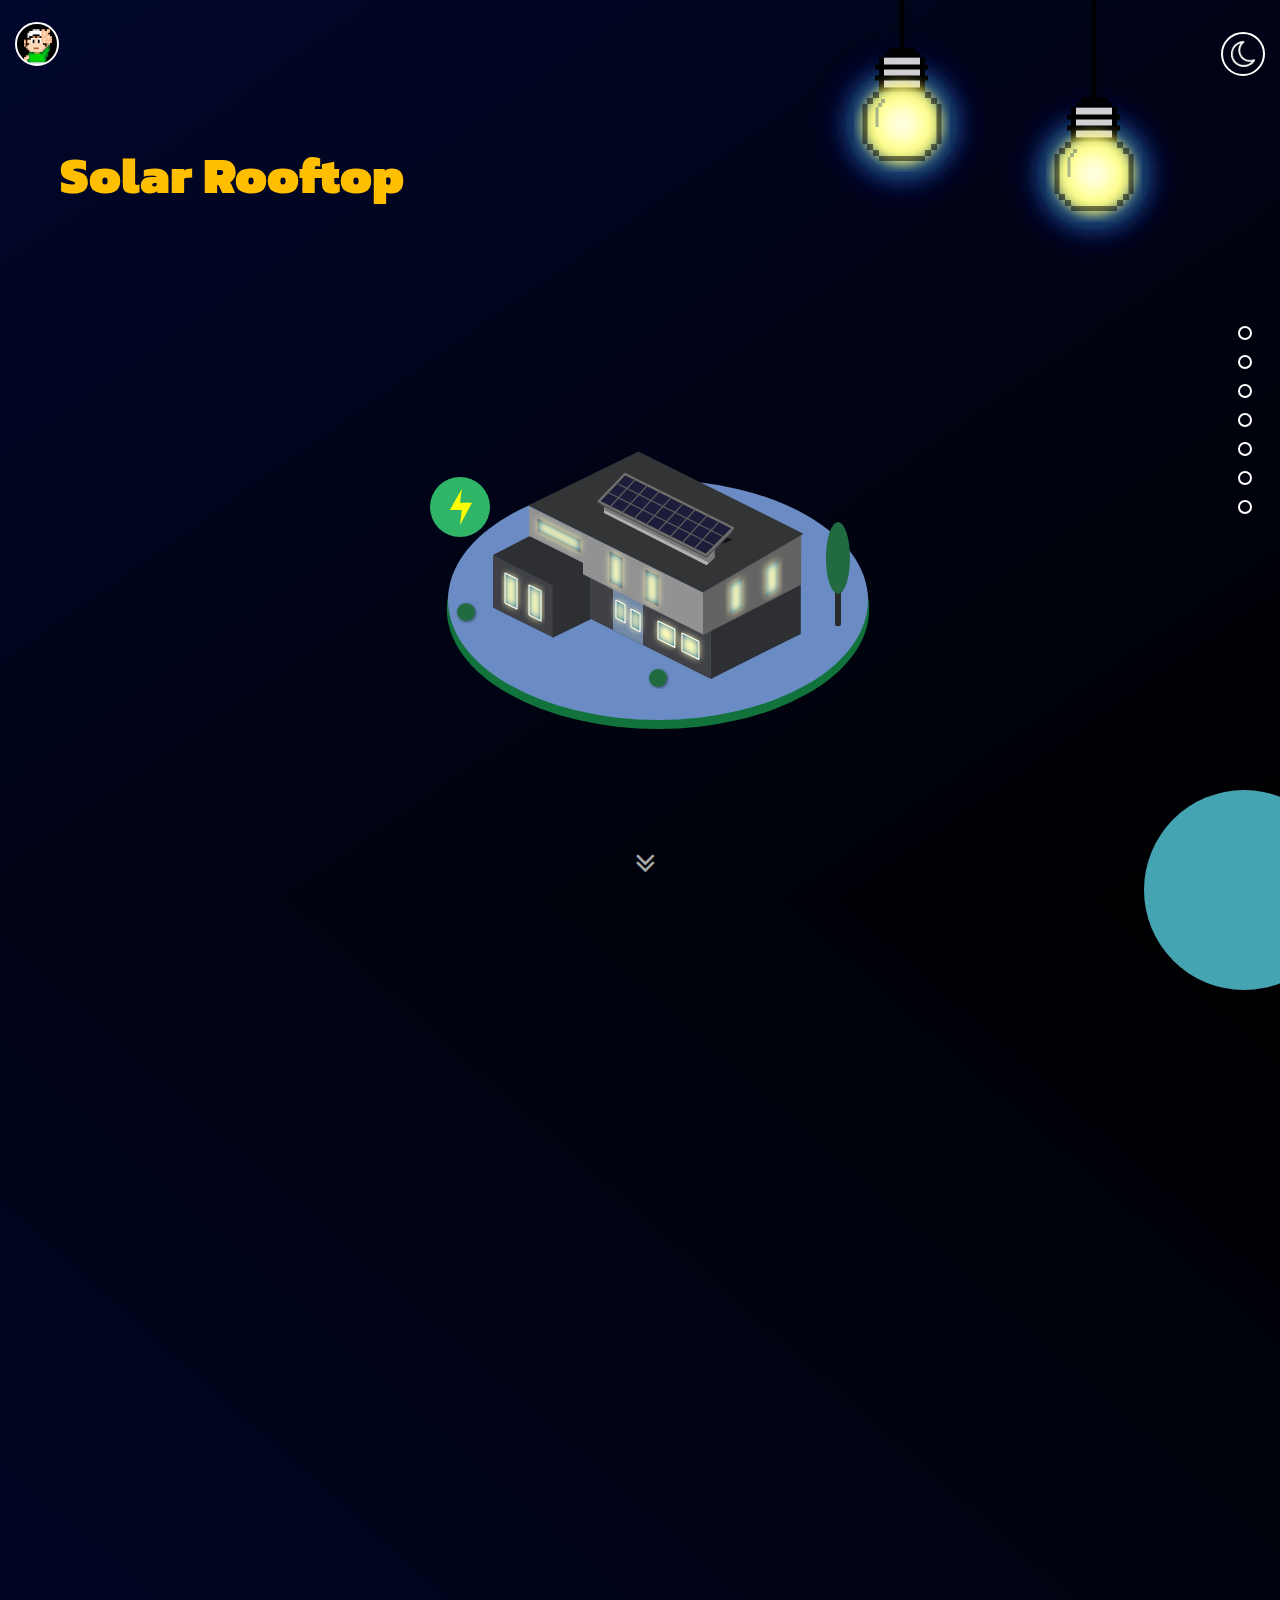
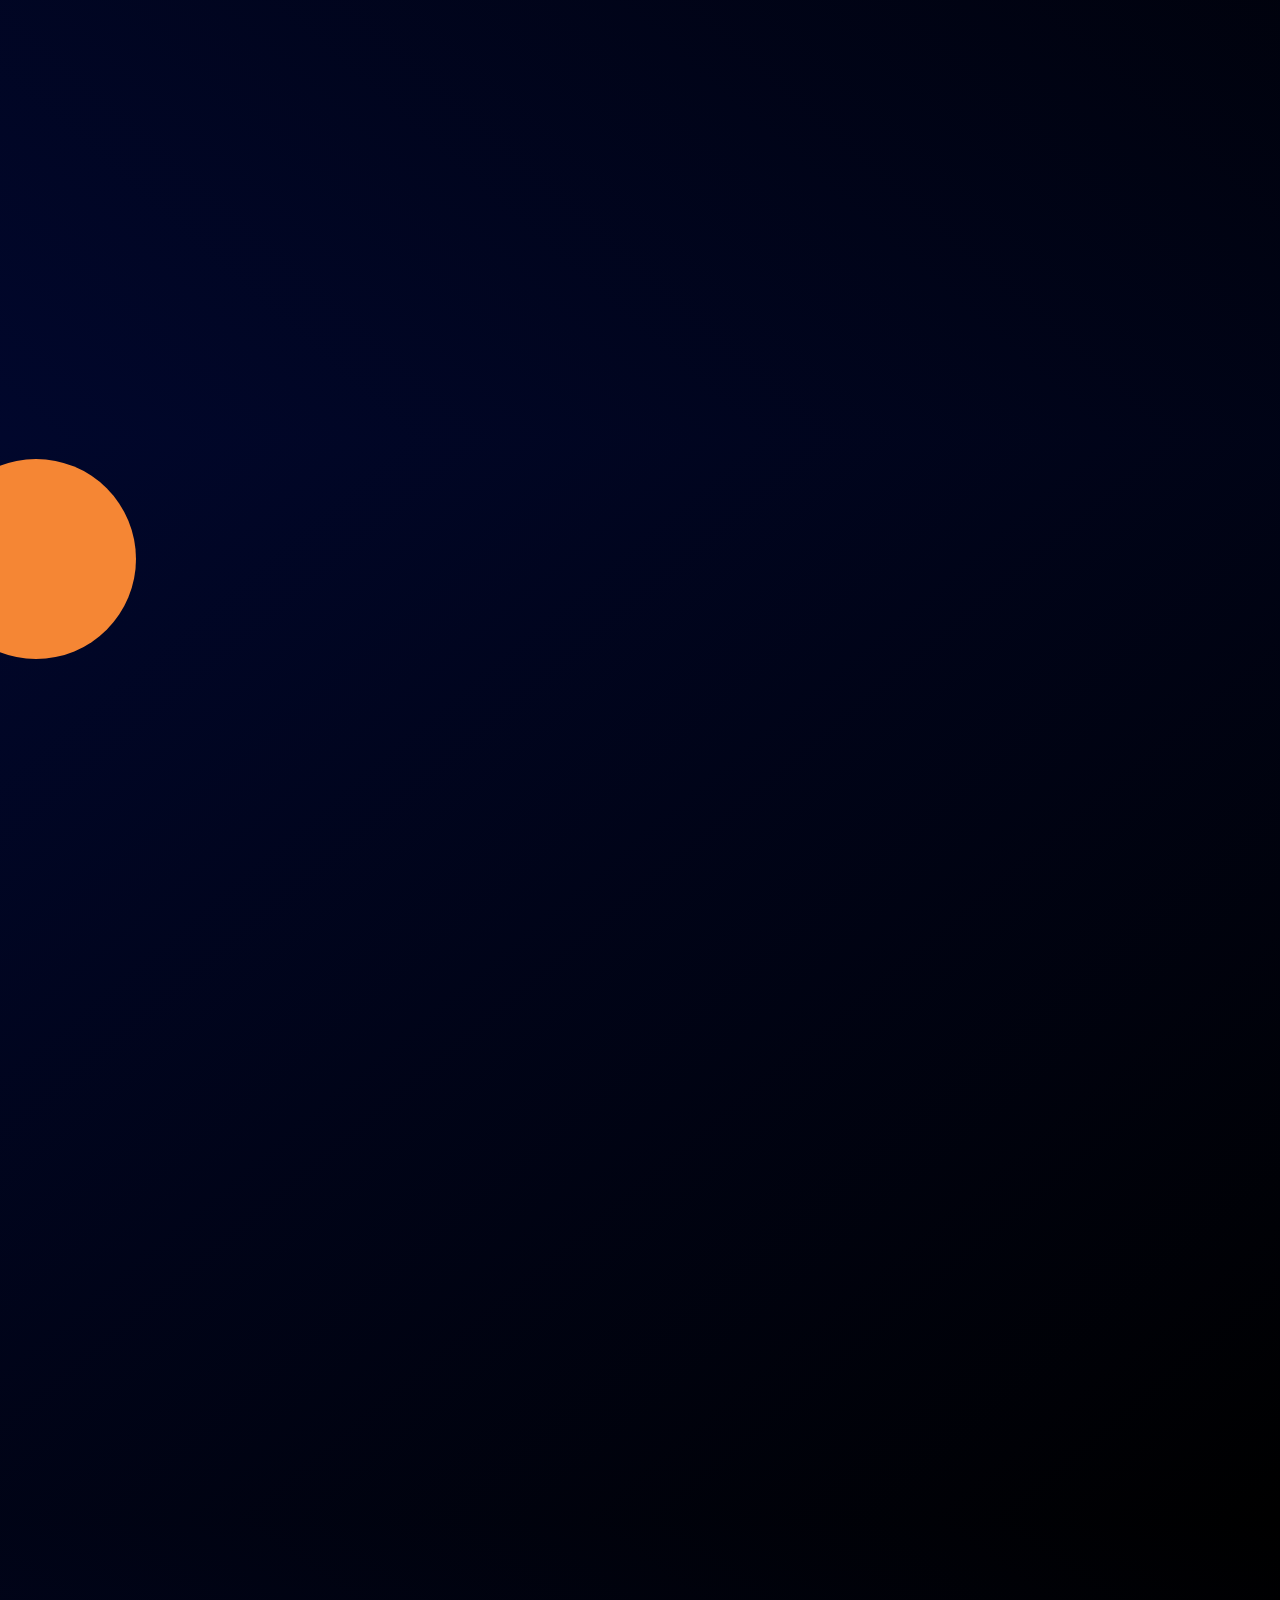
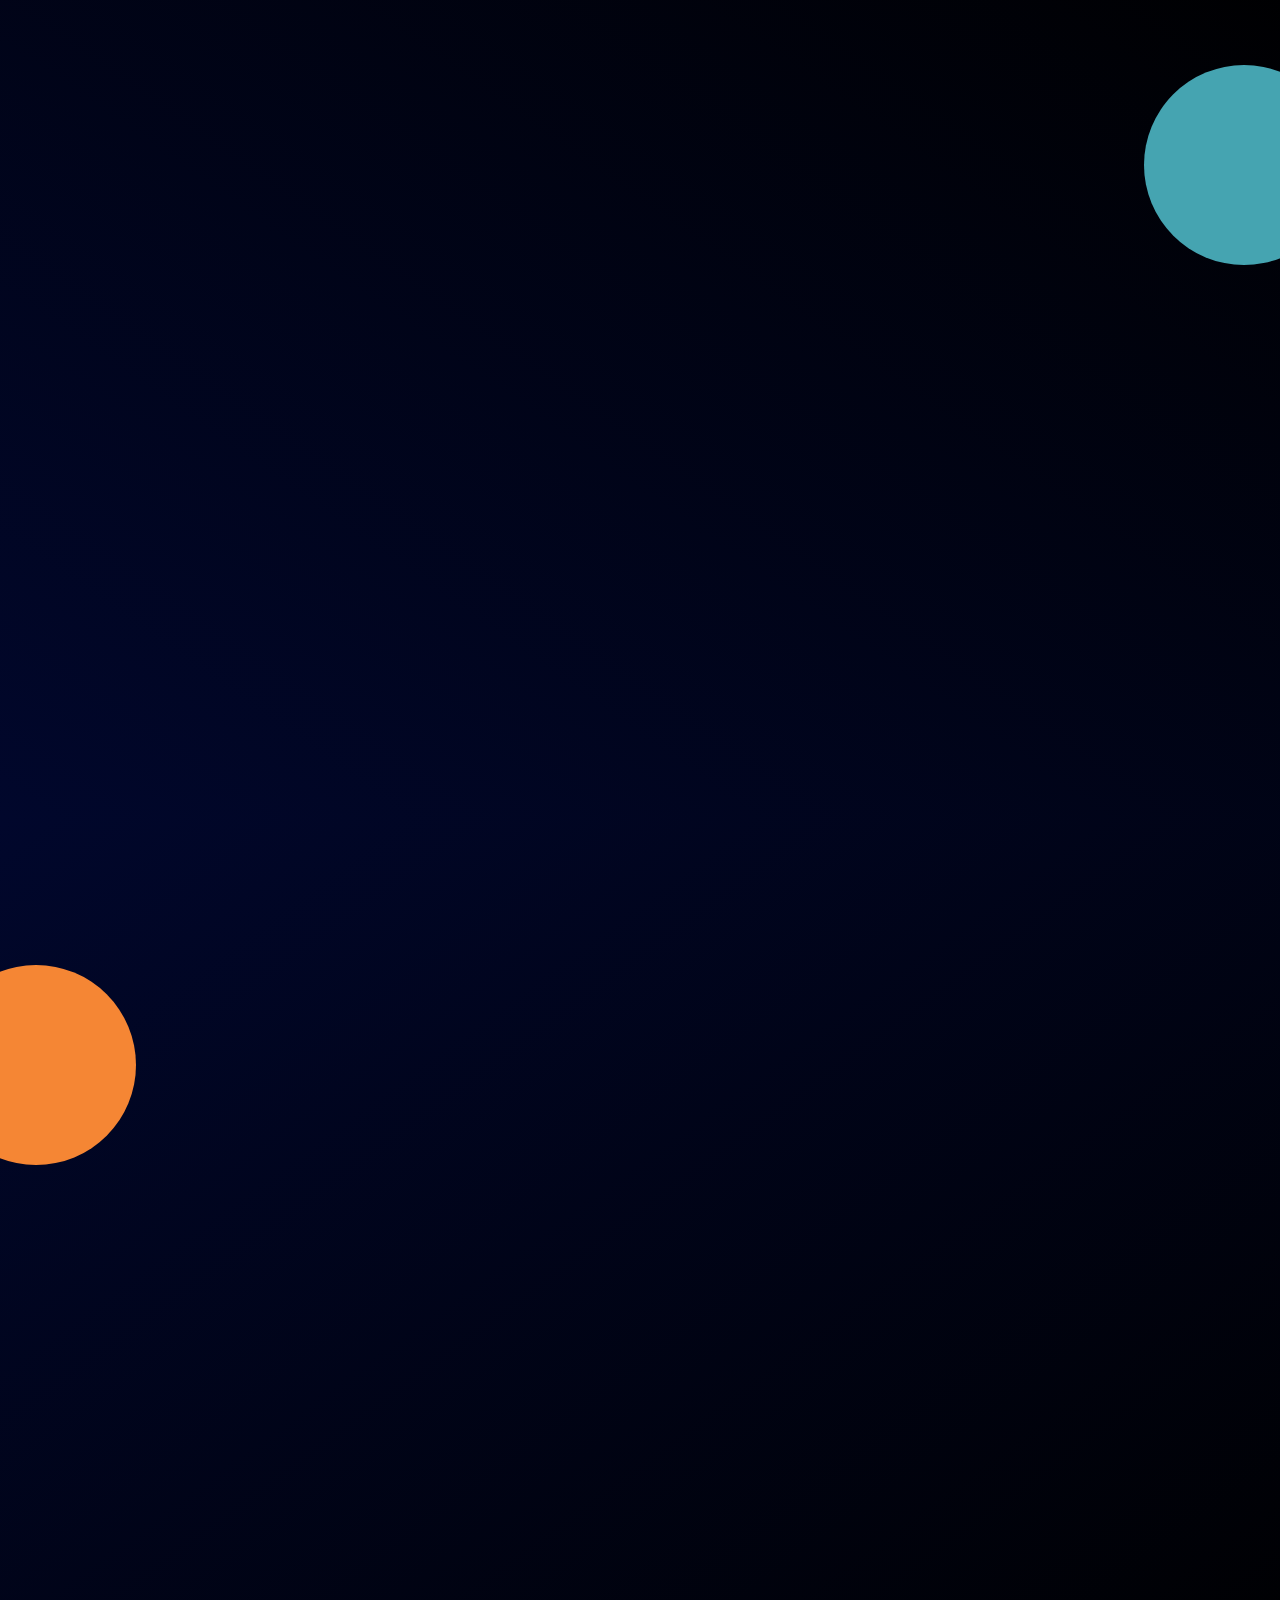
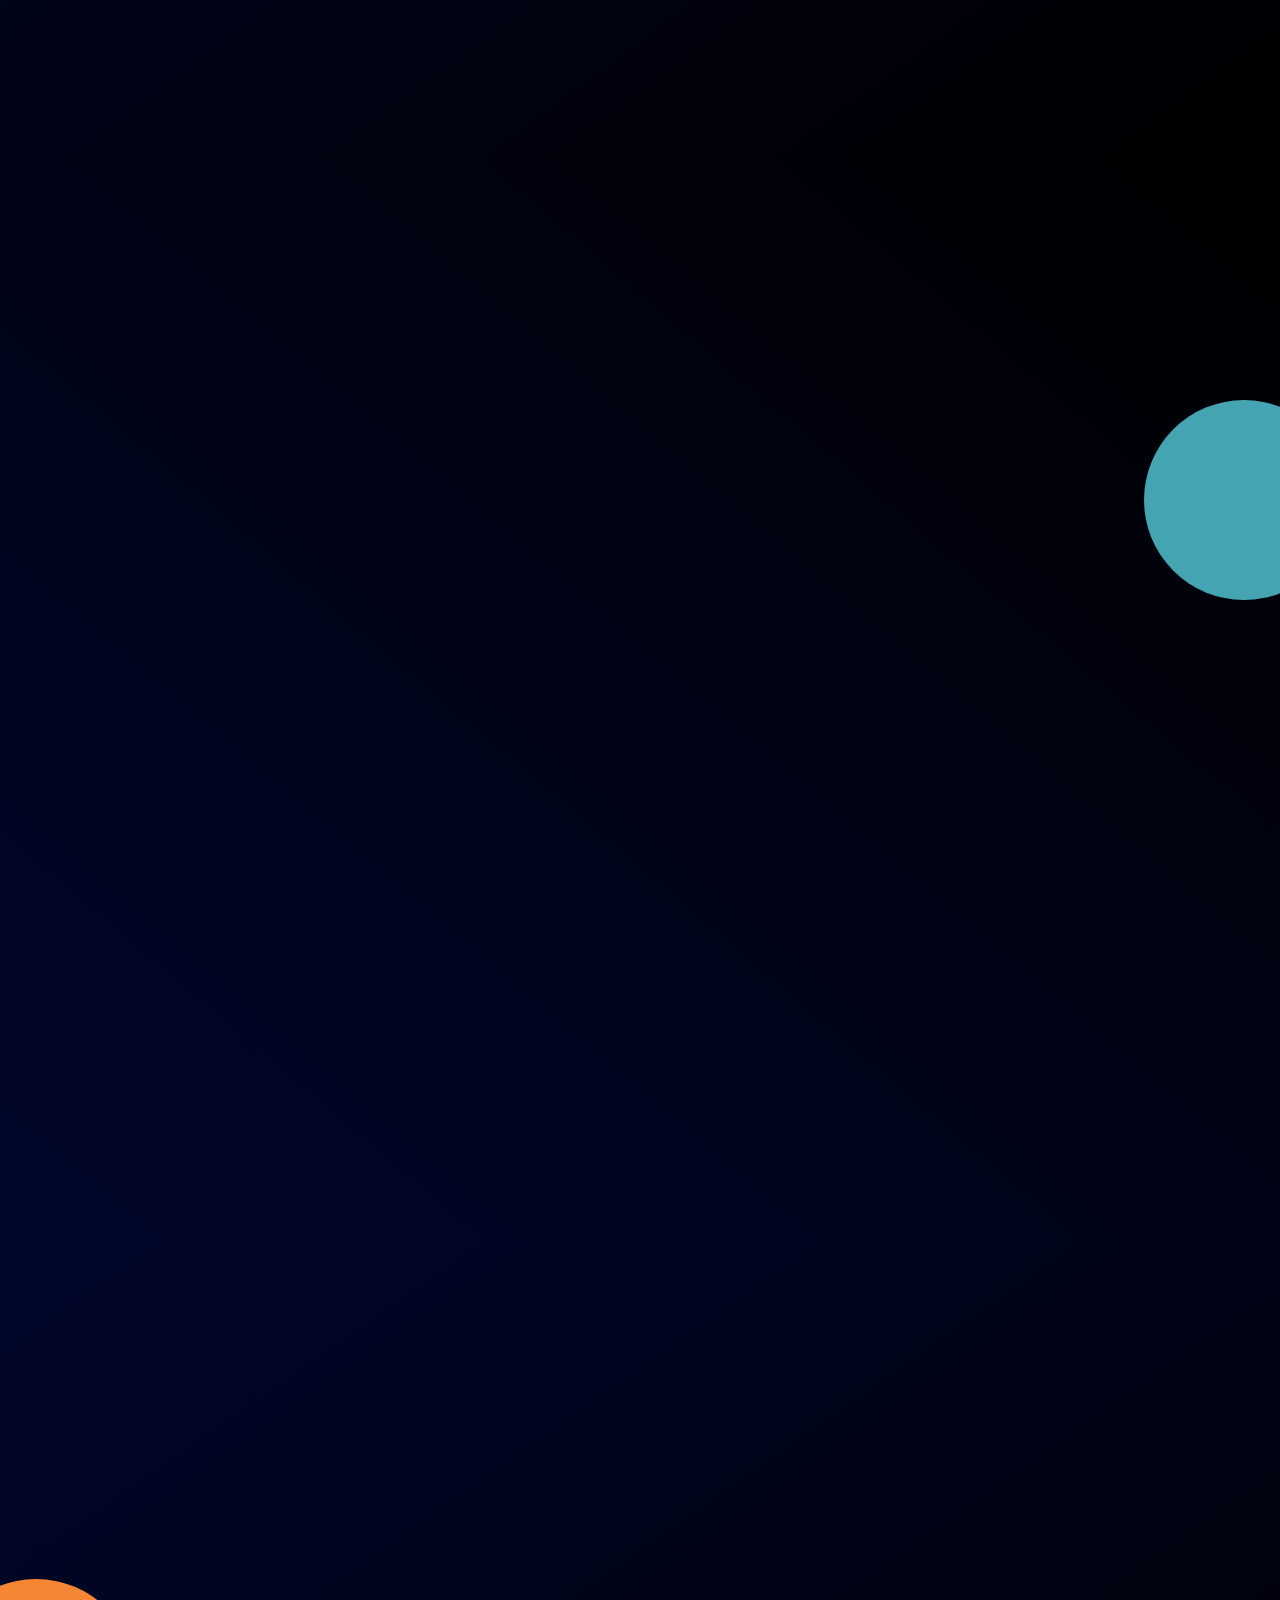
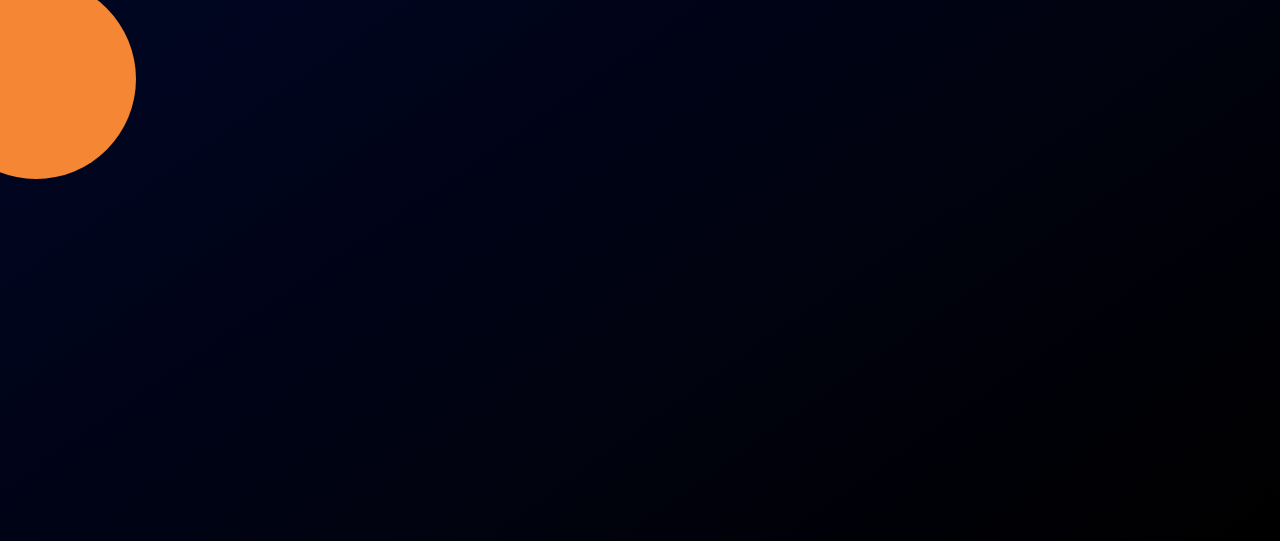
<file: index.html>
<!DOCTYPE html>
<html lang="en">

<head>
    <meta charset="UTF-8">
    <title>Project Greenpeace</title>
    <link rel="stylesheet" href="https://maxcdn.bootstrapcdn.com/font-awesome/4.6.1/css/font-awesome.min.css">
    <link rel="stylesheet" href="./style_dark.css">
    <link rel="stylesheet" href="https://cdnjs.cloudflare.com/ajax/libs/font-awesome/5.15.3/css/all.min.css" integrity="sha512-iBBXm8fW90+nuLcSKlbmrPcLa0OT92xO1BIsZ+ywDWZCvqsWgccV3gFoRBv0z+8dLJgyAHIhR35VZc2oM/gI1w==" crossorigin="anonymous" />
    <link rel="icon" href="./pics/game.png">
</head>

<body>
    <div class='container' id='container'>
        <div class='hero' id='hero'>
            <div class="topic_content">
                <img src="./pics/brush.png" class="brush">
                <h1>Solar Rooftop</h1>
                <div class="between2"></div>
                <div class='rw-words2 rw-words-2'>
                    <span>ปฎิวัติพลังงานบนหลังคา<br>ผ่านระบบโซลาร์รูฟท็อปในประเทศไทย</span>
                    <span>ผลประโยชน์ที่ได้รับจากการใช้โซลาร์เซลล์</span>
                    <span>โครงการผลิตไฟฟ้าจากพลังงานแสงอาทิตย์<br>แบบติดตั้งบนหลังคา</span>
                    <span>ปัญหากลุ่มครัวเรือนที่อาจพบเจอ</span>
                    <span>ผลประโยชน์ที่คาดว่าจะได้รับ<br>หากดำเนินการตามแผนได้ใน 3 ปี</span>
                    <span>การลดการใช้, การใช้ซ้ำ, การรีไซเคิล</span>
                </div>
                <div class="solar-house"></div>
                <div class="bulb"></div>
                <div class="bulb2"></div>
            </div>

            <i class='fa fa-angle-double-down' id='scroll-icon'></i>

        </div>

        <div class='flex-wrapper'>
            <div class='section' id='page2'>
                <div class='col-left' id='col-left'>
                    <h2> <i class="fas fa-quote-left"></i><br>ทำไมต้องใช้ <span class='highlight-secondary'>โซลาร์เซลล์ </span>?</h2>
                    <div class='paragraph'><span class="highlight"> แผงโซลาร์เซลล์มีราคาถูกลง</span>
                        <p>อันเนื่องมาจากสารกึ่งตัวนำที่นำมาผลิตโซลาร์เซลล์คือ ซิลิคอน ซึ่งถลุงมาจากทราย <br>และเป็นธาตุที่มีมากที่สุดในโลก อุปกรณ์ที่ผลิตด้วยสารกึ่งตัวนำยังมีราคาถูกและจะราคาถูกลงอีก<br>หากตลาดมีการขยายตัวมากขึ้น</p>
                        <br><br>
                        <span class="highlight">ลดการปล่อยก๊าซคาร์บอนไดออกไซด์</span>
                        <p>การผลิตไฟฟ้าด้วยแผงโซลาร์เซลล์นั้นจะสามารถช่วยลดการปล่อยก๊าซคาร์บอนไดออกไซด์<br>ที่ส่งผลต่อวิกฤตการเปลี่ยนแปลงทางสภาพอากาศ</p>
                    </div>
                </div>
                <!-- เครื่องคำนวณอัจฉริยะ -->
                <div class='between3'></div>
                <div class='calculator' id='calculator'>
                    <p class="solartitle">Solar Calculator</p>
                    <input type='text' class='cal-select' id='selector-cal' placeholder="ครัวเรือน">
                    <p class="solartitle">ขนาด (กิโลวัตต์)</p>
                    <input type='text' class='input-cal' id='size' placeholder="0">
                    <p class="solartitle">จำนวน (แผง)</p>
                    <input type='number' class='input-cal' id='amount' min="1" onchange="sizechange()">
                    <p class="solartitle" id="calculated-fund">ต้นทุน: 0 </p>
                    <p class="solartitle" id="calculated-save">ประหยัด: 0 </p>
                    <button class='cal' id="calculate" onclick="calculate(select())">Calculate</button>
                </div>
            </div>
        </div>

        <div class='flex-wrapper'>
            <div class='section' id='page3'>
                <div class='col-left' id='col-right'>
                    <h2> <i class="fas fa-quote-left"></i><br>พัฒนาการของการผลิตไฟฟ้า พลังงานแสงอาทิตย์ที่ติดตั้ง บนหลังคา (Solar PV Rooftop) <span class='highlight-secondary'>ในประเทศไทย</span></h2>
                    <div class='paragraph'>
                        <p>ตั้งแต่ช่วงปี2530 ประเทศไทยได้มีการนำระบบผลิตไฟฟ้าพลังงานจากแสงอาทิตย์มาใช้งานเพื่อนำมาเป็นแหล่งพลังงานให้แก่พื้นที่ห่างไกลให้มีน้ำใช้ทั้งทางอุปโภคและเกษตรกรรม <br>และมีไฟฟ้าเป็นแสงสว่างในเวลาค่ำคืน ต่อมารัฐบาลจึงได้มีมาตรการส่งเสริมการผลิตไฟฟ้าจากพลังงานหมุนเวียนมากขึ้น</p>
                        <span class="highlight-secondary">ตัวอย่างโครงการ</span>
                        <p>โครงการผลิตไฟฟ้าจากพลังงานแสง อาทิตย์แบบติดตั้งบนหลังคาด้วยอัตรา FiT พ.ศ. 2556</p><br><img src="./pics/FiT.png" id="FiT">
                        <!-- The Modal -->
                        <div id="myModal" class="modal">
                            <!-- The Close Button -->
                            <span class="close">&times;</span>
                            <!-- Modal Content (The Image) -->
                            <img class="modal-content" id="img01">
                        </div>
                        <br>
                        <p>โครงการนำร่อง (Pilot Project) การ ผลิตไฟฟ้าพลังงานแสงอาทิตย์บนหลังคาอย่างเสรี พ.ศ.2559</p>
                        <p>เป็นการส่งเสริมการติดตั้งโซลาร์รูฟท็อปอย่างเสรีสำหรับบ้านและอาคารเป็นหลัก โดยมีหลักการคือไม่รับซื้อไฟฟ้าส่วนเกิน ที่ไหลย้อนเข้าระบบสายจำหน่าย <br>และมีการยกเว้นค่าธรรมเนียมในการตรวจสอบเพื่อเป็นแรงจูงใจให้ผู้สนใจเข้าร่วมโครงการมากขึ้น</p>
                    </div>
                </div>
                <!-- <div class='between3'></div> -->
                <div class='#' id='col-left-overlay'></div>
            </div>
        </div>
        <div class='flex-wrapper'>
            <div class='section' id='page4'>
                <div class='col-left' id='col-right2'>
                    <h2> <i class="fas fa-quote-left"></i><br>ปัญหาของกลุ่ม<span class='highlight-secondary'>ครัวเรือน</span>ที่ติดตั้งโซลาร์เซลล์ไว้ใช้เอง</h2>
                    <div class='paragraph'>
                        <p>ไฟฟ้าพลังงานแสงอาทิตย์ที่ผลิตได้จากโซลาร์รูฟท็อปอาจมากกว่าปริมาณการใช้ ไฟฟ้าในครัวเรือน เช่น ช่วงไปทำงานนอกบ้านในกลางวัน ทำให้มิเตอร์เกิดการหมุนย้อนกลับ และทำให้ตัวเลขมิเตอร์น้อยลง ส่งผลให้ค่าไฟฟ้าต่ำลงกว่าปกติ หากการไฟฟ้าตรวจพบ
                            จะทำการแก้ไขด้วยการ ติดตั้งเครื่องป้องกันการหมุนย้อนกลับของมิเตอร์หรือเปลี่ยนเป็นมิเตอร์แบบดิจิตอล ซึ่งทำให้ผู้ที่ติดตั้งมิเตอร์ต้องเสียค่าใช้จ่ายเพิ่มเติมในส่วนนี้
                        </p>
                    </div><br><br>
                    <center><div class="imghere"></div><span class="space">aaaaa</span>
                    <div class="imghere2"></div><span class="space">aaaaa</span>
                    <div class="imghere3"></div></center>
                </div>
                <!-- <div class='between3'></div> -->
                <div class='#' id='col-left-overlay'></div>
            </div>
        </div>

        <div class='flex-wrapper'>
            <div class='section' id='page5'>
                <div class='col-left' id='col-right3'>
                    <h2> <i class="fas fa-quote-left"></i><br>ผลประโยชน์ทางสังคมและสิ่งแวดล้อมที่<span class='highlight-secondary'>คาดว่าจะได้รับ</span></h2>
                    <div class='paragraph'><span class="highlight-secondary">ผลประโยชน์ทางสังคม</span>
                        <p>ทำให้เกิดการจ้างงาน ไม่ว่าจะเป็นวิศวกร คนงานติดตั้ง รวมทั้งพนักงานที่จะคอยดูแลรักษา<br> ส่งผลให้มีเม็ดเงินหมุนเวียนเข้าสู่ระบบเศรษฐกิจ</p><br>
                        <br>
                        <span class="highlight-secondary">ผลประโยชน์ทางสิ่งแวดล้อม</span>
                        <p>ช่วยลดการผลิตไฟฟ้าจากโรงงานก๊าซธรรมชาติ(เช่นอุตสาหกรรมถ่านหิน) <br>และยังช่วยลดการปล่อยก๊าซเรือนกระจกได้ถึง 1.48 ล้านตันต่อปี</p>
                    </div>
                </div>
                <div class='between3'></div>
                <div class="imghere4" id='imgfade'></div>
            </div>
        </div>

        <div class='flex-wrapper'>
            <div class='section' id='page6'>
                <div class='col-center' id='col-right4'>
                    <h2> <i class="fas fa-quote-left"></i><br>แนวทางการจัดการแผงโซลาร์เซลล์<span class='highlight-secondary'>ตลอดอายุการใช้งาน</span></h2><br>
                    <div class='paragraph'><span class="highlight-secondary">การลดการใช้(Reduce)</span>
                        <p>โดยการที่เพิ่มประสิทธิภาพในการทำงานของแผงโซลาร์เซลล์เพื่อให้สามารถใช้งานได้ยาวนานยิ่งขึ้น</p><br>
                        <span class="highlight-secondary">การใช้ซ้ำ(Reuse)</span>
                        <p>ถึงแม้ว่าหลังจาก 25-30 ปี แผงโซลาร์เซลล์จะมีประสิทธิภาพในการทำงานลดน้อยลง แต่ก็ยังสามารถนำกลับมาใช้งานซ้ำตามจุดประสงค์ เช่น นำมาใช้งานสำหรับผลิตไฟฟ้า<br>ให้กับเครื่องสูบน้ำเพื่อนำมาใช้งานทางการเกษตร เป็นต้น</p><br>
                        <span class="highlight-secondary">การรีไซเคิล(Recycle)</span>
                        <p>เราสามารถนำแผงโซลาร์เซลล์เข้าสู่กระบวนการรีไซเคิลเพื่อนำวัสดุ เช่น กระจก อลูมิเนียม ทองแดง กลับมาใช้งานใหม่ได้ ในอัตราประมาณ 85% ของวัสดุทั้งหมด</p>
                    </div>

                    <!-- Slideshow container -->
                    <div class="slideshow-container">

                        <!-- Full-width images with number and caption text -->
                        <div class="mySlides fade">
                            <img src="./pics/3re.jpg" style="width:100%">
                        </div>

                        <div class="mySlides fade">
                            <img src="./pics/graph.png" style="width:100%">
                        </div>

                        <div class="mySlides fade">
                            <img src="./pics/solarhouse.jpg" style="width:100%">
                        </div>

                        <!-- Next and previous buttons -->
                        <a class="prev" onclick="plusSlides(-1)">&#10094;</a>
                        <a class="next" onclick="plusSlides(1)">&#10095;</a>
                    </div>

                </div>
                <!-- <div class='between3'></div> -->
                <div class='#' id='col-left-overlay'></div>
            </div>
        </div>
        <div class='flex-wrapper'>
            <div class='section' id='page7'>
                <div class='col-center' id='col-right5'>
                    <h2> <i class="fas fa-quote-left"></i><br>ร่วมเป็นส่วนหนึ่งในการผลักดันรัฐบาลนำงบประมาณฟื้นฟูเศรษฐกิจหลังโควิด-19 กับทาง <span class='highlight-secondary'>Greenpeace</span></h2><br><br>
                    <center><a href='https://act.greenpeace.org/page/42849/petition/1?_ga=2.23101244.741047470.1620189993-1614142532.1610381465' target="_blank"><button class='pushbtn'>ร่วมผลักดัน <i class="far fa-hand-pointer"></i></button></a></center>
                </div>
            </div>
        </div>

        <a href='https://solar-cell-game.netlify.app/' class="gamebtn" target="_blank"></a>

        <div class="dropdown">
            <button class="dropbtn"></button>
            <div class="dropdown-content">
                <button class="brightbtn" onclick="bright()"></button><br>
                <button class="darkbtn" onclick="dark()"></button>
            </div>
        </div>

        <div class="selectpage">
            <button class="selectbtn" id="p1"></button><br>
            <button class="selectbtn" id="p2"></button><br>
            <button class="selectbtn" id="p3"></button><br>
            <button class="selectbtn" id="p4"></button><br>
            <button class="selectbtn" id="p5"></button><br>
            <button class="selectbtn" id="p6"></button><br>
            <button class="selectbtn" id="p7"></button>
        </div>

        <div class="ooo"></div>
        <div class="ooo2"></div>
        <div class="ooo3"></div>
        <div class="ooo4"></div>
        <div class="ooo5"></div>
        <div class="ooo6"></div>

    </div>
    <script src="./script.js"></script>
</body>

</html>
</file>
<file: style_dark.css>
@import url('https://fonts.googleapis.com/css2?family=Kanit&display=swap');
body,
html {
    margin: 0;
    padding: 0;
    font-family: 'Kanit', sans-serif;
    box-sizing: border-box;
    max-width: 100%;
    overflow-x: hidden;
}

body {
    font-size: 16px;
}

h1 {
    color: #ffbf00;
    font-size: 7vw;
    font-weight: 900;
    margin: 0;
    line-height: 1em;
    z-index: 1;
}

h2 {
    font-size: 2vw;
    color: #fff;
    margin: 0;
    margin-bottom: 16px;
    margin-bottom: 1rem;
}


/* Slideshow container */

.slideshow-container {
    max-width: 1000px;
    position: relative;
    margin: auto;
}


/* Hide the images by default */

.mySlides {
    display: none;
}


/* Next & previous buttons */

.prev,
.next {
    cursor: pointer;
    position: absolute;
    top: 50%;
    width: auto;
    margin-top: -22px;
    padding: 16px;
    color: #ffbf00;
    font-weight: bold;
    font-size: 18px;
    transition: 0.6s ease;
    border-radius: 0 3px 3px 0;
    user-select: none;
    background-color: rgba(0, 0, 0, 0.3);
}


/* Position the "next button" to the right */

.next {
    right: 0;
    border-radius: 3px 0 0 3px;
}


/* Fading animation */

.fade {
    animation-name: fade;
    animation-duration: 1.5s;
}

@keyframes fade {
    from {
        opacity: .4
    }
    to {
        opacity: 1
    }
}


/* ปุ่มทั้งหลาย */

button {
    font-family: 'Kanit', sans-serif;
    font-size: 1rem;
    border-radius: 20px;
    border: 2px solid #ffcc29;
    background: transparent;
    color: rgb(255, 255, 255);
    cursor: pointer;
    font-weight: 700;
    padding: 10px 20px 10px 20px;
}

button:focus {
    outline: none;
}

button:hover {
    opacity: 0.7;
}

.dropbtn {
    border: 2px solid white;
    background-image: url(./pics/dark-mode.png);
    background-size: cover;
    padding: 20px;
    text-align: center;
    text-decoration: none;
    display: inline-block;
    font-size: 16px;
    margin: 4px 2px;
    cursor: pointer;
    border-radius: 100%;
}

.gamebtn {
    border: 2px solid white;
    background-image: url(./pics/game.png);
    background-size: cover;
    padding: 20px;
    text-align: center;
    text-decoration: none;
    display: inline-block;
    font-size: 16px;
    margin: 4px 2px;
    cursor: pointer;
    border-radius: 100%;
    position: fixed;
    top: 2%;
    left: 1%;
    z-index: 2;
}

.dropdown {
    display: inline-block;
    position: fixed;
    padding-top: 10px;
    top: 2%;
    right: 1%;
    z-index: 2;
}

.dropdown-content {
    display: none;
    position: fixed;
    min-width: 160px;
    z-index: 2;
}

.dropdown:hover .dropdown-content {
    display: block;
}

.dropdown:hover .dropbtn {
    background-image: url(./pics/dark-mode.png);
    background-size: cover;
    opacity: 0.7;
}

.brightbtn {
    border: 2px solid white;
    padding: 20px;
    text-align: center;
    text-decoration: none;
    display: inline-block;
    font-size: 16px;
    margin: 4px 2px;
    cursor: pointer;
    border-radius: 100%;
    background-color: #ffbf00;
}

.darkbtn {
    border: 2px solid white;
    padding: 20px;
    text-align: center;
    text-decoration: none;
    display: inline-block;
    font-size: 16px;
    margin: 4px 2px;
    cursor: pointer;
    border-radius: 100%;
    background-color: #000;
}

.selectpage {
    position: fixed;
    right: 2%;
    top: 35%;
    z-index: 2;
}

.selected-page {
    background-color: #fff;
}

.selectbtn {
    border: 2px solid white;
    padding: 5px;
    text-align: center;
    text-decoration: none;
    display: inline-block;
    font-size: 16px;
    margin: 4px 2px;
    cursor: pointer;
    border-radius: 100%;
}

.pushbtn {
    border: 1px solid #f36b35;
    width: 30vw;
    background: #f36b35;
    color: white;
    cursor: pointer;
    border-radius: 0%;
    padding: 10px;
}

.fa-angle-double-down {
    /* ปุ่มเลื่อนลง */
    position: absolute;
    left: 0;
    right: 0;
    margin-left: auto;
    margin-right: auto;
    bottom: 20px;
    width: 10px;
    font-size: 2.5vw;
    color: #aaa;
    opacity: 1;
    filter: alpha(opacity=100);
    cursor: pointer;
    animation: glow 4s infinite;
}


/* ----- */


/* หน้าสอง */

.section {
    padding: 0px 200px 100px 0px;
    box-sizing: border-box;
    min-height: 100vh;
    display: flex;
    width: 100%;
    position: relative;
    align-items: center;
    overflow: hidden;
}

#page2 {
    background-image: linear-gradient(to top right, #01072C, black);
}

#page3 {
    background-image: linear-gradient(to bottom right, #01072C, black);
}

#page4 {
    background-image: linear-gradient(to top right, #01072C, black);
}

#page5 {
    background-image: linear-gradient(to bottom right, #01072C, black);
}

#page6 {
    background-image: linear-gradient(to top right, #01072C, black);
}

#page7 {
    background-image: linear-gradient(to bottom right, #01072C, black);
}


/* ----- */

.hero {
    height: 100vh;
    background-image: linear-gradient(to bottom right, #01072C, black);
    position: relative;
    background-size: cover;
}

.highlight {
    color: #f58634;
}

.topic {
    color: #f58634;
    font-size: 1.5em;
}

.highlight-secondary {
    color: #ffbf00;
}

.hero-content {
    padding: 0px 100px 50px 100px;
    position: absolute;
    height: 50vh;
    top: 0;
    bottom: 0;
    margin-top: auto;
    margin-bottom: auto;
}

.flex-wrapper {
    display: flex;
    flex-direction: column;
    height: 100%;
}

.description {
    font-size: 1.3rem;
    width: 100%;
    margin-top: 32px;
    margin-top: 2rem;
    margin-bottom: 32px;
    margin-bottom: 2rem;
    color: #f5f5f5;
    letter-spacing: 0px;
    letter-spacing: 0.05rem;
    position: relative;
    line-height: 1.5em;
}

.col-left {
    width: 100%;
    float: left;
    padding-left: 100px;
    position: relative;
    box-sizing: border-box;
    opacity: 0;
    filter: alpha(opacity=0);
    z-index: 3;
}

.fade-in-top {
    animation: fade-in-top 1.2s forwards;
}

.fade-in-left {
    animation: fade-in-left 1.2s forwards;
}

.fade-in-right {
    animation: fade-in-right 1.2s forwards;
}

.fade-in-bottom {
    animation: fade-in-bottom 1.2s forwards;
}

.col-center {
    opacity: 0;
    z-index: 3;
}

.col-right {
    width: 100%;
    float: right;
    padding-left: 1000px;
    position: relative;
    box-sizing: border-box;
    opacity: 0;
    filter: alpha(opacity=0);
}

.full-width {
    width: 100%;
}

.col-right-overlay {
    position: absolute;
    width: 100%;
    height: 100%;
    left: -2%;
    right: 0;
    top: 0;
    bottom: 0;
    margin: auto;
    box-sizing: border-box;
    border: 4px solid #66EEB3;
    transform: rotate(3deg) scale(1.01);
}

.col-left-overlay {
    position: absolute;
    width: 40%;
    height: 40%;
    left: -45%;
    right: 0;
    top: 0;
    bottom: 0;
    margin: auto;
    box-sizing: border-box;
    border: 4px solid #ffbf00;
    transform: rotate(3deg) scale(1.01);
    opacity: 0;
}

.paragraph {
    color: #fff;
    letter-spacing: 0px;
    letter-spacing: 0.01rem;
    line-height: 1.5em;
    width: 100%;
    text-align: justify;
    font-size: 1.2em;
}

@keyframes glow {
    0% {
        opacity: 1;
        filter: alpha(opacity=100);
    }
    50% {
        opacity: 0.3;
        filter: alpha(opacity=30);
        transform: translateY(10px);
    }
}

@keyframes fade-in-top {
    0% {
        opacity: 0;
        filter: alpha(opacity=0);
        transform: translateY(-200px)
    }
    100% {
        opacity: 1;
        filter: alpha(opacity=100);
        transform: translateY(0px)
    }
}

@keyframes fade-in-left {
    0% {
        opacity: 0;
        filter: alpha(opacity=0);
        transform: translateX(-20px)
    }
    100% {
        opacity: 1;
        filter: alpha(opacity=100);
        transform: translateX(0px)
    }
}

@keyframes fade-in-right {
    0% {
        opacity: 0;
        filter: alpha(opacity=0);
        transform: translateX(2000px)
    }
    100% {
        opacity: 1;
        filter: alpha(opacity=100);
        transform: translateX(0px)
    }
}

@keyframes fade-in-bottom {
    0% {
        opacity: 0;
        filter: alpha(opacity=0);
        transform: translateY(20px)
    }
    100% {
        opacity: 1;
        filter: alpha(opacity=100);
        transform: translateY(0px)
    }
}

/* css animation text */

.rw-sentence>.rw-words.rw-words-1>span {
    font-family: 'Roboto Condensed', sans-serif;
    font-weight: 900;
}

.brush {
    background-image: url(./pics/brush.png);
    background-size: contain;
    background-repeat: no-repeat;
    position: absolute;
    margin: auto;
    width: 0px;
    height: 0px;
    top: -50px;
    left: -90px;
    z-index: -1;
    opacity: 0;
}

.ooo {
    width: 200px;
    height: 200px;
    background-color: rgb(69, 164, 177);
    border-radius: 100%;
    position: absolute;
    bottom: -10%;
    right: -5%;
    z-index: 1;
}

.ooo2 {
    width: 200px;
    height: 200px;
    background-color: #f58634;
    border-radius: 100%;
    position: absolute;
    bottom: -125%;
    left: -5%;
    z-index: 1;
}

.ooo3 {
    width: 200px;
    height: 200px;
    background-color: rgb(69, 164, 177);
    border-radius: 100%;
    position: absolute;
    bottom: -230%;
    right: -5%;
    z-index: 1;
}

.ooo4 {
    width: 200px;
    height: 200px;
    background-color: #f58634;
    border-radius: 100%;
    position: absolute;
    bottom: -335%;
    left: -5%;
    z-index: 1;
}

.ooo5 {
    width: 200px;
    height: 200px;
    background-color: rgb(69, 164, 177);
    border-radius: 100%;
    position: absolute;
    bottom: -435%;
    right: -5%;
    z-index: 1;
}

.ooo6 {
    width: 200px;
    height: 200px;
    background-color: #f58634;
    border-radius: 100%;
    position: absolute;
    bottom: -550%;
    left: -5%;
    z-index: 1;
}


/* เครื่องคำนวณอัจฉริยะ */

.calculator {
    position: relative;
    width: 500px;
    height: 500px;
    display: block;
    margin-left: auto;
    margin-right: auto;
    background-color: transparent;
    border: 2px solid #ffbf00;
    border-radius: 5px;
    opacity: 0;
}

.cal-select {
    border: 2px solid black;
    border-radius: 5px;
    display: block;
    margin-left: auto;
    margin-right: auto;
    text-align: center;
    text-align-last: center;
    padding: 5px;
}

.solartitle {
    color: white;
    text-align: center;
}

.cal {
    position: relative;
    display: block;
    margin-left: auto;
    margin-right: auto;
}

input[type="text"]:disabled {
    background: #ddd;
}

.input-cal {
    border: 2px solid black;
    border-radius: 5px;
    position: relative;
    display: block;
    margin-left: auto;
    margin-right: auto;
    text-align: center;
    padding: 5px;
}

option {
    text-align: center;
}


/* Firstpage */

.rw-words {
    margin-left: 50px;
    display: inline;
    font-size: 4vw;
    color: #ffbf00;
}

.rw-words-1 span {
    margin-left: 10px;
    padding: 0px;
    max-width: 90%;
    position: absolute;
    opacity: 0;
    overflow: hidden;
    color: #64DD17;
    animation: rotateWord 18s linear infinite 0s;
}

.rw-words-1 span:nth-child(2) {
    animation-delay: 3s;
    color: #ff0000;
}

.rw-words-1 span:nth-child(3) {
    animation-delay: 6s;
    color: #448AFF;
}

.rw-words-1 span:nth-child(4) {
    animation-delay: 9s;
    color: #D50000;
}

.rw-words-1 span:nth-child(5) {
    animation-delay: 12s;
    color: #3F51B5;
}

.rw-words-1 span:nth-child(6) {
    animation-delay: 15s;
    color: #9b6b9d;
}

.rw-words2 {
    font-size: 1.4rem;
    width: 100%;
    margin-top: 32px;
    margin-bottom: 32px;
    color: #f5f5f5;
    letter-spacing: 0px;
    letter-spacing: 0.05rem;
    position: absolute;
    line-height: 1.5em;
    background-color: transparent;
}

.rw-words-2 span {
    margin-left: 10px;
    padding: 0px;
    position: absolute;
    opacity: 0;
    overflow: hidden;
    color: #ffbf00;
    animation: rotateWord2 18s linear infinite 0s;
}

.rw-words-2 span:nth-child(2) {
    animation-delay: 3s;
}

.rw-words-2 span:nth-child(3) {
    animation-delay: 6s;
}

.rw-words-2 span:nth-child(4) {
    animation-delay: 9s;
}

.rw-words-2 span:nth-child(5) {
    animation-delay: 12s;
}

.rw-words-2 span:nth-child(6) {
    animation-delay: 15s;
}

@keyframes rotateWord {
    0% {
        opacity: 0;
    }
    2% {
        opacity: 0;
        transform: translateY(-30px);
    }
    5% {
        opacity: 1;
        transform: translateY(0px);
    }
    17% {
        opacity: 1;
        transform: translateY(0px);
    }
    20% {
        opacity: 0;
        transform: translateY(30px);
    }
    80% {
        opacity: 0;
    }
    100% {
        opacity: 0;
    }
}

@keyframes rotateWord2 {
    0% {
        opacity: 0;
    }
    2% {
        opacity: 0;
        transform: translateX(-30px);
    }
    5% {
        opacity: 1;
        transform: translateX(0px);
    }
    17% {
        opacity: 1;
        transform: translateX(0px);
    }
    20% {
        opacity: 0;
        transform: translateX(30px);
    }
    80% {
        opacity: 0;
    }
    100% {
        opacity: 0;
    }
}

.between {
    width: 100%;
    height: 10px;
}

.between2 {
    width: 100%;
    height: 15%;
}

.between3 {
    margin-top: 5%;
}

.topic_content {
    text-align: left;
    margin-left: 60px;
    padding-top: 150px;
}

.pre_content {
    text-align: center;
}

.bulb {
    position: absolute;
    width: 500px;
    height: 500px;
    top: 0%;
    right: -5%;
    background-image: url(./pics/bulb_night_long.svg);
    background-repeat: no-repeat;
}

.bulb2 {
    position: absolute;
    width: 500px;
    height: 500px;
    top: 0%;
    right: 10%;
    background-image: url(./pics/bulb_night.svg);
    background-repeat: no-repeat;
}

.bulb3 {
    position: fixed;
    width: 500px;
    height: 500px;
    top: -3%;
    left: -10%;
    background-image: url(./pics/bulb_night.svg);
    background-repeat: no-repeat;
}

.solar-house {
    position: absolute;
    width: 900px;
    height: 900px;
    top: 14.5%;
    left: 47.5%;
    background-image: url(./pics/solar_nigth_ver.svg);
    background-repeat: no-repeat;
    animation: fade-house 1s linear forwards;
}

@keyframes fade-house {
    0% {
        opacity: 0;
        transform: translateX(1000px);
    }
    50% {
        opacity: 0.5;
    }
    100% {
        opacity: 1;
        transform: translateX(0);
    }
}

#FiT {
    width: 680px;
    height: 380px;
    border: 2px solid #ffbf00;
    cursor: zoom-in;
}

.space{
    opacity: 0;
}

.imghere {
    display: inline-block;
    border-radius: 50%;
    width: 400px;
    height: 400px;
    background-image: url(./pics/solar-page3.jpg);
    background-size: cover;
    background-position: -120px 0px;
    background-repeat: no-repeat;
    border: 2px solid #ffbf00;
}

.imghere2 {
    display: inline-block;
    border-radius: 50%;
    width: 400px;
    height: 400px;
    background-image: url(./pics/solar-page3-2.jpg);
    background-size: cover;
    background-position: -120px 0px;
    background-repeat: no-repeat;
    border: 2px solid #ffbf00;
}

.imghere3 {
    display: inline-block;
    border-radius: 50%;
    width: 400px;
    height: 400px;
    background-image: url(./pics/solar-page3-3.jpg);
    background-size: cover;
    background-position: -120px 0px;
    background-repeat: no-repeat;
    border: 2px solid #ffbf00;
}

.imghere4 {
    width: 700px;
    height: 731px;
    position: relative;
    display:block;
    margin-left: auto;
    margin-right: auto;
    right: 13vw;
    background-image: url(./pics/Earnmoney.png);
    background-size: cover;
    background-position: -16px 0px;
    background-repeat: no-repeat;
    border: 2px solid #fff;
    opacity: 0;
}

/* The Modal (background) */
.modal {
    display: none; /* Hidden by default */
    position: fixed; /* Stay in place */
    z-index: 1; /* Sit on top */
    padding-top: 100px; /* Location of the box */
    left: 0;
    top: 0;
    width: 100%; /* Full width */
    height: 100%; /* Full height */
    overflow: auto; /* Enable scroll if needed */
    background-color: rgb(0,0,0); /* Fallback color */
    background-color: rgba(0,0,0,0.7); /* Black w/ opacity */
}
  
/* Modal Content (Image) */
.modal-content {
    margin: auto;
    display: block;
    width: 80%;
    max-width: 700px;
}

/* Caption of Modal Image (Image Text) - Same Width as the Image */
#caption {
    margin: auto;
    display: block;
    width: 80%;
    max-width: 700px;
    text-align: center;
    color: #ccc;
    padding: 10px 0;
    height: 150px;
}

/* Add Animation - Zoom in the Modal */
.modal-content, #caption {
    animation-name: zoom;
    animation-duration: 0.6s;
}

@keyframes zoom {
    from {transform:scale(0)}
    to {transform:scale(1)}
}

/* The Close Button */
.close {
    position: absolute;
    top: 15px;
    right: 35px;
    color: #f1f1f1;
    font-size: 40px;
    font-weight: bold;
    transition: 0.3s;
}

.close:hover,
.close:focus {
    color: #bbb;
    text-decoration: none;
    cursor: pointer;
}

/* 100% Image Width on Smaller Screens */
@media only screen and (max-width: 700px){
    .modal-content {
        width: 100%;
    }
}

@media (min-width: 1200px) {
    h1 {
        font-size: 3.2rem;
    }
    .rw-words2 {
        font-size: 1.5rem;
    }
    .solar-house {
        width: 600px;
        height: 600px;
        top: 50%;
        left: 28%;
    }
    .section {
        flex-flow: column;
        justify-content: center;
        padding-left: 50px;
        padding-right: 100px;
        padding-top: 50px;
    }
    .calculator {
        justify-content: center;
        left: 5%;
    }
    .ooo2 {
        bottom: -130%;
    }
    .ooo3 {
        bottom: -246%;
    }
    .ooo4 {
        bottom: -346%;
    }
    .ooo5 {
        bottom: -446%;
    }
    .ooo6 {
        bottom: -564%;
    }
    .imghere{
        width: 200px;
        height: 200px;
        background-position: -80px 0px;
    }
    .imghere2{
        width: 200px;
        height: 200px;
        background-position: -80px 0px;
    }
    .imghere3{
        width: 200px;
        height: 200px;
        background-position: -80px 0px;
    }
    .imghere4 {
        width: 300px;
        height: 331px;
        right: 5vw;
        left: 5vw;
        background-size: 300px 331px;
        background-position: 0px 0px;
    }
}

@media (min-width: 1280px) {
    h1 {
        font-size: 3.2rem;
    }
    .rw-words2 {
        font-size: 1.5rem;
    }
    .solar-house {
        width: 600px;
        height: 600px;
        top: 50%;
        left: 28%;
    }
    .section {
        flex-flow: column;
        justify-content: center;
        padding-left: 50px;
        padding-right: 100px;
        padding-top: 50px;
    }
    .calculator {
        justify-content: center;
        left: 5%;
    }
    .ooo2 {
        bottom: -151%;
    }
    .ooo3 {
        bottom: -285%;
    }
    .ooo4 {
        bottom: -385%;
    }
    .ooo5 {
        bottom: -500%;
    }
    .ooo6 {
        bottom: -631%;
    }
    .imghere{
        width: 250px;
        height: 250px;
        background-position: -80px 0px;
    }
    .imghere2{
        width: 250px;
        height: 250px;
        background-position: -80px 0px;
    }
    .imghere3{
        width: 250px;
        height: 250px;
        background-position: -80px 0px;
    }
    .imghere4 {
        width: 300px;
        height: 331px;
        right: 5vw;
        left: 5vw;
        background-size: 300px 331px;
        background-position: 0px 0px;
    }
}

@media (min-width: 1366px) {
    h2 {
        font-size: 2.2rem;
    }
    h1 {
        font-size: 4.2rem;
    }
    .rw-words2 {
        font-size: 2.2rem;
    }
    .fa-angle-double-down {
        font-size: 2.2rem;
    }
    .section {
        flex-flow: row;
        justify-content: center;
        padding-left: 100px;
        padding-right: 100px;
        padding-top: 50px;
    }
    .col-left {
        padding-left: 0px;
    }
    .description {
        width: 100%;
    }
    .col-right {
        margin-left: 0;
        width: 90%;
        margin-top: 50px;
    }
    .calculator {
        justify-content: center;
        left: 0;
    }
    .solar-house {
        width: 750px;
        height: 750px;
        top: 35.5%;
        left: 47.5%;
    }
    .ooo2 {
        bottom: -108%;
    }
    .ooo3 {
        bottom: -231%;
    }
    .ooo4 {
        bottom: -331%;
    }
    .ooo5 {
        bottom: -431%;
    }
    .ooo6 {
        bottom: -551%;
    }
    .imghere{
        width: 300px;
        height: 300px;
        background-position: -80px 0px;
    }
    .imghere2{
        width: 300px;
        height: 300px;
        background-position: -80px 0px;
    }
    .imghere3{
        width: 300px;
        height: 300px;
        background-position: -80px 0px;
    }
    .imghere4 {
        width: 500px;
        height: 531px;
        right: 5vw;
        left: 0vw;
        background-size: cover;
        background-position: -15px 0px;
    }
}

@media (min-width: 1600px) {
    .fa-angle-double-down {
        font-size: 3.2rem;
    }
    .solar-house {
        width: 900px;
        height: 900px;
        top: 35.5%;
        left: 45.5%;
    }
    .calculator {
        left: -7%;
    }
    .ooo2 {
        bottom: -111%;
    }
    .ooo3 {
        bottom: -215%;
    }
    .ooo4 {
        bottom: -315%;
    }
    .ooo5 {
        bottom: -415%;
    }
    .ooo6 {
        bottom: -520%;
    }
    .imghere4 {
        width: 500px;
        height: 531px;
        right: 5vw;
        left: 0vw;
        background-position: 0px 0px;
    }
}

@media (min-width: 1920px) {
    .solar-house {
        width: 900px;
        height: 900px;
        top: 35.5%;
        left: 52.5%;
    }
    .calculator {
        left: -12%;
    }
    .ooo2 {
        bottom: -108%;
    }
    .ooo3 {
        bottom: -209%;
    }
    .ooo4 {
        bottom: -309%;
    }
    .ooo5 {
        bottom: -410%;
    }
    .imghere4 {
        left: -12%;
    }
}
</file>
